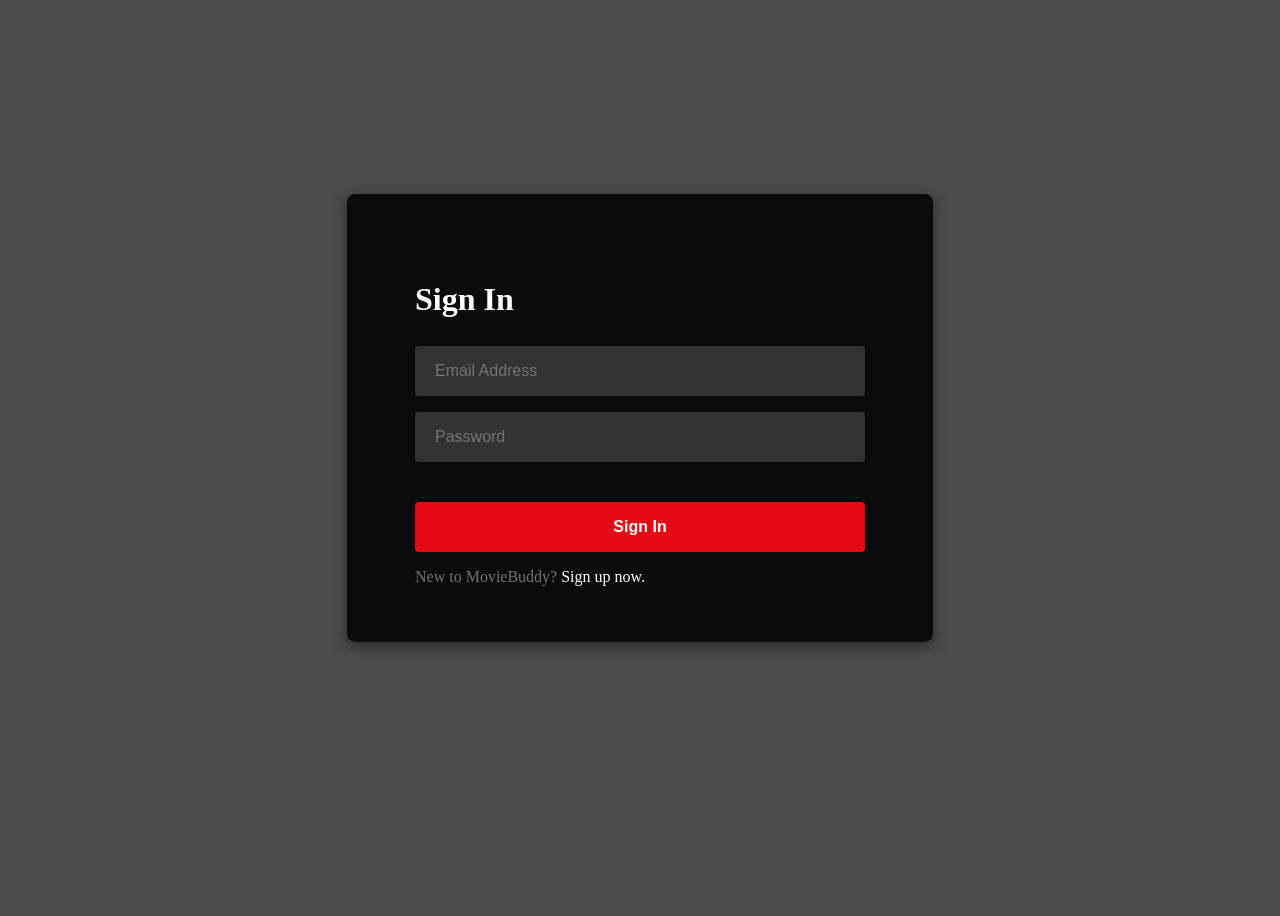
<file: frontend/login_page/auth.html>
<!DOCTYPE html>
<html lang="en">
<head>
    <meta charset="UTF-8">
    <meta name="viewport" content="width=device-width, initial-scale=1.0">
    <title>MovieBuddy - Sign In</title>
    <link rel="stylesheet" href="auth.css">
</head>
<body class="auth-body">

    <div class="auth-container">
        <div id="login-section" class="auth-box">
            <h2>Sign In</h2>
            <form id="login-form">
                <input type="email" id="login-email" placeholder="Email Address" required>
                <input type="password" id="login-password" placeholder="Password" required>
                <button type="submit" class="auth-submit">Sign In</button>
            </form>
            <p class="auth-switch">New to MovieBuddy? <span id="show-register">Sign up now.</span></p>
            <p id="login-error" class="error-msg"></p>
        </div>

        <div id="register-section" class="auth-box" style="display: none;">
            <h2>Sign Up</h2>
            <form id="register-form">
                <input type="text" id="reg-username" placeholder="Username" required>
                <input type="email" id="reg-email" placeholder="Email Address" required>
                <input type="password" id="reg-password" placeholder="Password" required>
                <button type="submit" class="auth-submit">Sign Up</button>
            </form>
            <p class="auth-switch">Already have an account? <span id="show-login">Sign in.</span></p>
            <p id="reg-error" class="error-msg"></p>
        </div>
    </div>

    <script src="auth.js"></script>
</body>
</html>
</file>
<file: frontend/login_page/auth.css>
/* =========================================
   --- AUTHENTICATION PAGE STYLING ---
   ========================================= */

.auth-body {
    /* Optional: A dark gradient or a faded movie poster background */
    background: linear-gradient(rgba(0, 0, 0, 0.7), rgba(0, 0, 0, 0.7)), url('https://image.tmdb.org/t/p/original/wPU78OPN4BYEgWYdX84AfsD7b8H.jpg');
    background-size: cover;
    background-position: center;
    height: 100vh;
}

.auth-container {
    display: flex;
    justify-content: center;
    align-items: center;
    height: calc(100vh - 80px); /* Subtracts navbar height */
}

.auth-box {
    background-color: rgba(0, 0, 0, 0.85); /* Semi-transparent black */
    padding: 60px 68px 40px;
    border-radius: 8px;
    width: 100%;
    max-width: 450px;
    box-shadow: 0 4px 15px rgba(0,0,0,0.5);
}

.auth-box h2 {
    color: white;
    font-size: 2rem;
    margin-bottom: 28px;
}

.auth-box form {
    display: flex;
    flex-direction: column;
    gap: 16px;
}

.auth-box input {
    background-color: #333;
    border: none;
    border-radius: 4px;
    padding: 16px 20px;
    color: white;
    font-size: 1rem;
    outline: none;
}

.auth-box input:focus {
    background-color: #444;
}

.auth-submit {
    background-color: #e50914;
    color: white;
    padding: 16px;
    font-size: 1rem;
    font-weight: bold;
    border: none;
    border-radius: 4px;
    cursor: pointer;
    margin-top: 24px;
    transition: background-color 0.2s;
}

.auth-submit:hover {
    background-color: #f40612;
}

.auth-switch {
    color: #737373;
    margin-top: 16px;
    font-size: 1rem;
}

.auth-switch span {
    color: white;
    cursor: pointer;
}

.auth-switch span:hover {
    text-decoration: underline;
}

.error-msg {
    color: #e87c03; /* Netflix orange/yellow for errors */
    margin-top: 15px;
    font-size: 0.9rem;
}
</file>
